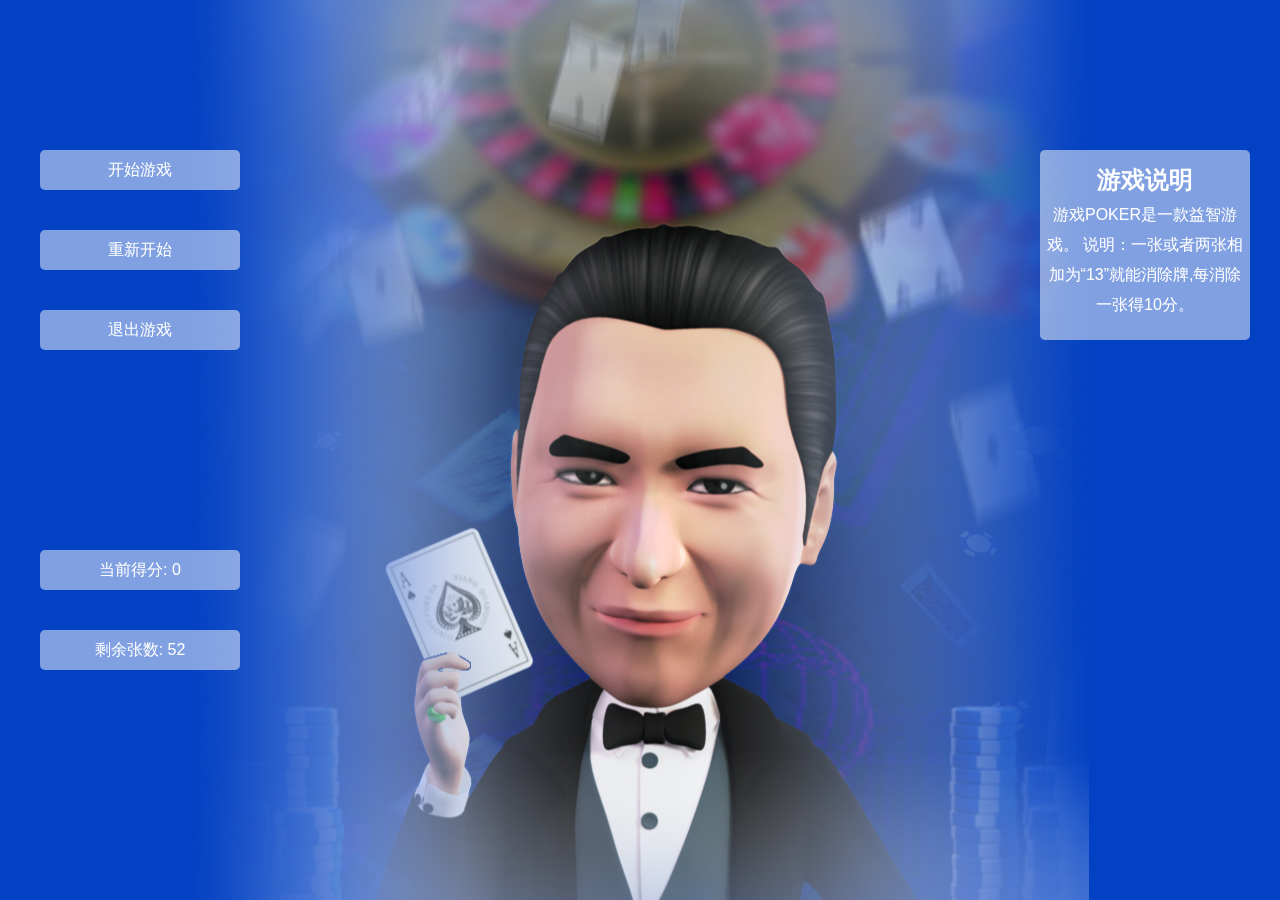
<file: index.html>
<!DOCTYPE html>
<html lang="en">
<head>
    <meta charset="UTF-8">
    <title>poker</title>
    <link rel="stylesheet" href="./css/index.css">
    <link rel="shortcut icon" type="image/x-icon" href="./img/favicon.ico"/>
    <script src="./js/jquery.js"></script>
    <script src="./js/index.js"></script>
</head>
<body>
<div class="background"></div>
<div class="scene">
    <div class="start">开始游戏</div>
    <div class="restart">重新开始</div>
    <div class="end">退出游戏</div>
    <div class="move-right">&gt;</div>
    <div class="move-left">&lt;</div>
    <div class="score">
        <span>当前得分:</span>
        <span class="fen">0</span>
    </div>
    <div class="yu">
        <span>剩余张数:</span>
        <span class="leave">52</span>
    </div>
    <div class="introduce">
        <h2>游戏说明</h2>
        游戏POKER是一款益智游戏。
        说明：一张或者两张相加为“13”就能消除牌,每消除一张得10分。
    </div>
</div>
</body>
</html>
</file>
<file: css/index.css>
body {
    margin: 0;
    padding: 0;
    list-style: none;
    background-color: rgba(2, 65, 195, 1);
    font-family: "Microsoft JhengHei", "Arial", "微软雅黑";
    font-weight: normal;
}

.background {
    background: url(../img/du.png) center center no-repeat;
    position: fixed;
    top: 0;
    bottom: 0;
    right: 0;
    left: 0;
    margin: auto;
    max-width: 100%;
    height: 100%;
}

img {
    border: 0;
}

.scene {
    width: 1000px;
    height: 600px;
    /*border:1px solid #fff;*/
    position: absolute;
    top: 0;
    left: 0;
    right: 0;
    bottom: 0;
    margin: auto;
}

.pai {
    width: 120px;
    height: 168px;
    border: 1px solid #fff;
    float: left;
    border-radius: 5px;
    background-size: 100%;
    margin-right: 10px;
    position: absolute;
    top: 200px;
    left: 300px;
    opacity: 0;
}

.scene .move-right, .scene .move-left, .start, .end, .restart, .score, .yu, .introduce {
    width: 200px;
    height: 40px;
    background-color: rgba(255, 255, 255, 0.5);
    line-height: 40px;
    border-radius: 5px;
    position: absolute;
    font-size: 16px;
    text-align: center;
    color: #fff;
    left: 570px;
    margin-left: -100px;
    bottom: 50px;
    cursor: pointer;
}

.introduce {
    height: 180px;
    padding: 5px;
    left: 1000px;
    margin-right: -100px;
    line-height: 30px;
    top: 0;
    cursor: crosshair;
}

.introduce h2 {
    margin: 10px 0 5px;
}

.scene .move-right {
    bottom: 50px;
}

.scene .move-right, .scene .move-left {
    width: 40px;
    height: 40px;
    font-size: 18px;
    opacity: 0;
    z-index: 200;
}

.scene .move-right {
    left: 630px;
}

.scene .move-right:active, .scene .move-left:active, .start:active, .end:active, .restart:active {
    background-color: rgba(2, 65, 195, 0.5);
}

.start, .end, .restart, .score, .yu {
    top: 0;
    left: 0;
}

.restart {
    top: 80px;
}

.end {
    top: 160px;
    z-index: 100;
}

.score {
    top: 400px;
    cursor: auto;
}

.yu {
    top: 480px;
    cursor: auto;
}
</file>
